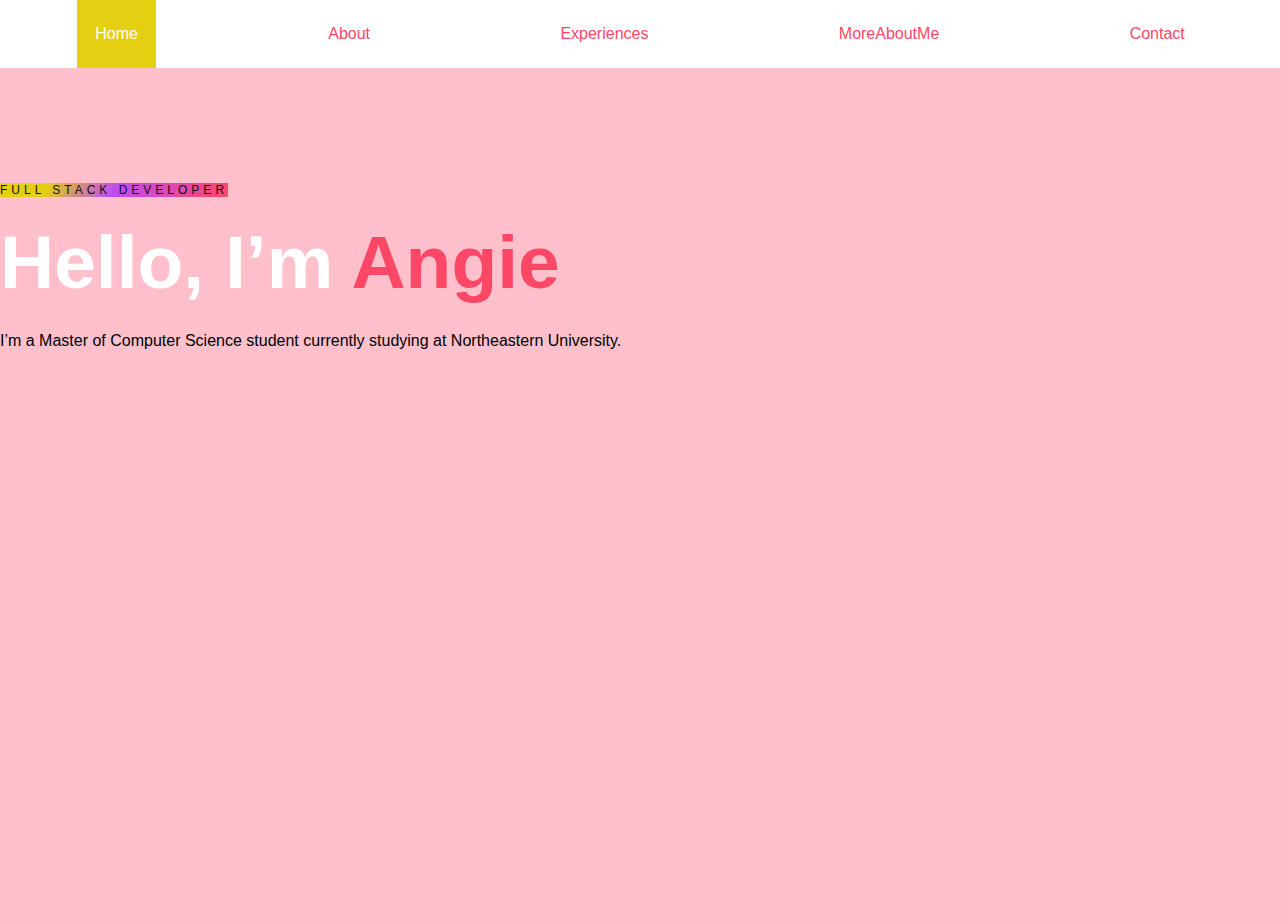
<file: index.html>
<!DOCTYPE html>
<html lang="en">
<head>
    <meta charset="UTF-8">
    <meta http-equiv="X-UA-Compatible" content="IE=edge">
    <meta name="viewport" content="width=device-width, initial-scale=1.0">
    <title>Angie's Personal Website</title>
    <link rel="stylesheet" href="CSS/index.css">

</head>
<body>
    <div class="topnav">
            <a class="active" href="../../index.html">Home</a>
            <a href="./Pages/About/about.html">About</a>
            <a href="./Pages/Experiences/experience.html">Experiences</a>
            <a href="./Pages/MoreAboutMe/moreaboutme.html">MoreAboutMe</a>
            <a href="./Pages/Contact/contact.html">Contact</a></li>
    </div>

        <div class = "section-space content">
            <span class="title">Full Stack Developer</span>
            <h1>Hello, I’m <span>Angie</span></h1>
            <p>
                I’m a Master of Computer Science student currently studying at Northeastern University.
            </p>
        </div>

</body>
</html>
</file>
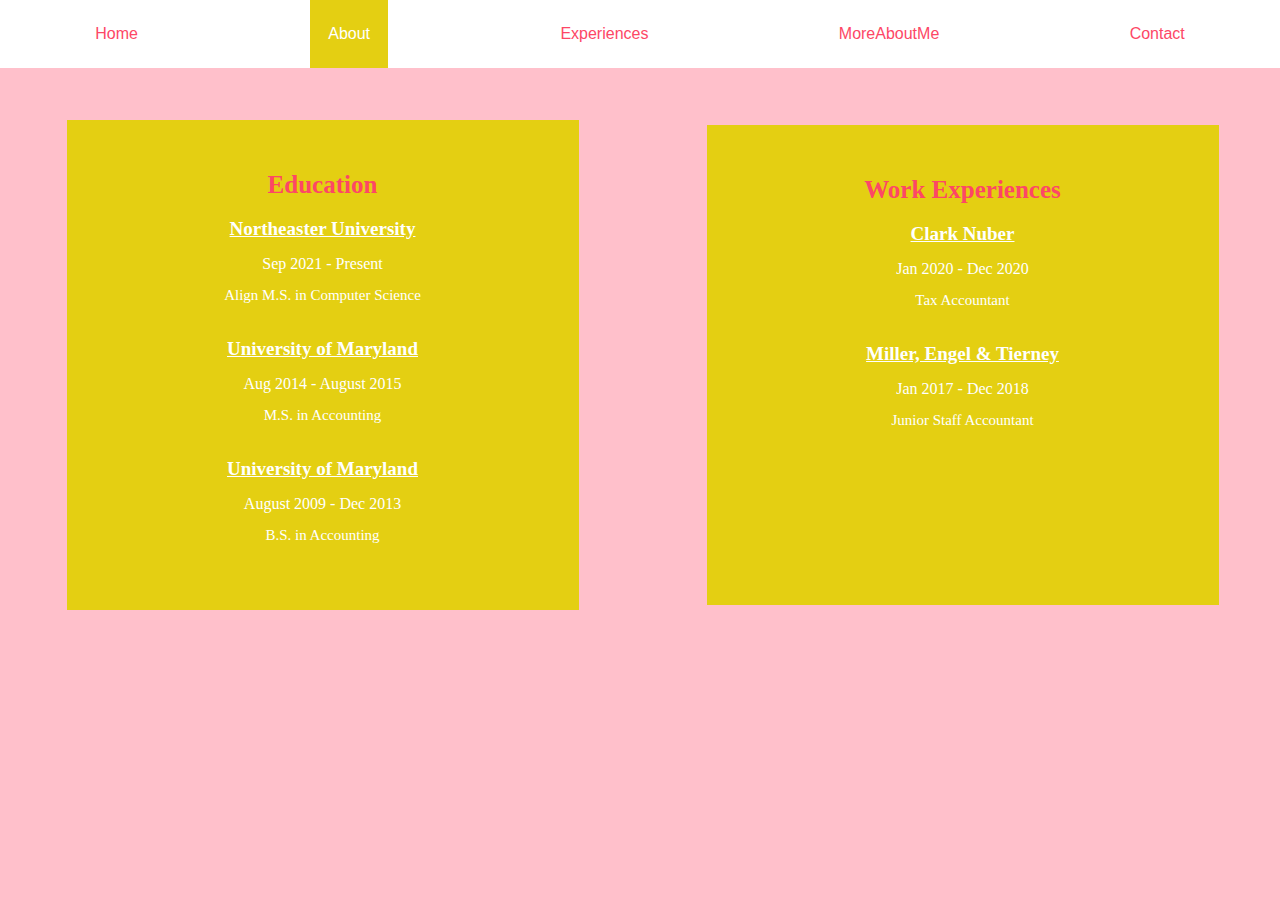
<file: Pages/About/about.html>
<!DOCTYPE html>
<html lang="en">

<head>
    <meta charset="UTF-8">
    <meta http-equiv="X-UA-Compatible" content="IE=edge">
    <meta name="viewport" content="width=device-width, initial-scale=1.0">
    <title>Angie's Personal Website-About me</title>
    <link rel="stylesheet" href="../../CSS/index.css">
    <link rel="stylesheet" href="./about.css">
</head>

<body>
    <div class="topnav">
        <a href="../../index.html">Home</a>
        <a class="active" href="./about.html">About</a>
        <a href="../Experiences/experience.html">Experiences</a>
        <a href="../MoreAboutMe/moreaboutme.html">MoreAboutMe</a>
        <a href="../Contact/contact.html">Contact</a></li>
    </div>

    <div class="box-wrapper">
        <div class="section-space column-2">
            <h1>Education</h1>
            <ul class="education-list">
                <li>
                    <h5>Northeaster University</h5>
                    <p>Sep 2021 - Present</p>
                    <p>Align M.S. in Computer Science</p>
                </li>
                <li>
                    <h5>University of Maryland</h5>
                    <p>Aug 2014 - August 2015</p>
                    <p>M.S. in Accounting</p>
                </li>
                <li>
                    <h5>University of Maryland</h5>
                    <p>August 2009 - Dec 2013</p>
                    <p>B.S. in Accounting</p>
                </li>
            </ul>
        </div>
        <div class="section-space column-2 mobile-col">
            <h1>Work Experiences</h1>
            <ul class="education-list">
                <li>
                    <h5>Clark Nuber</h5>
                    <p>Jan 2020 - Dec 2020</p>
                    <p>Tax Accountant</p>
                </li>
                <li>
                    <h5>Miller, Engel & Tierney</h5>
                    <p>Jan 2017 - Dec 2018</p>
                    <p>Junior Staff Accountant</p>
                </li>
        </div>
    </div>
</body>

</html>
</file>
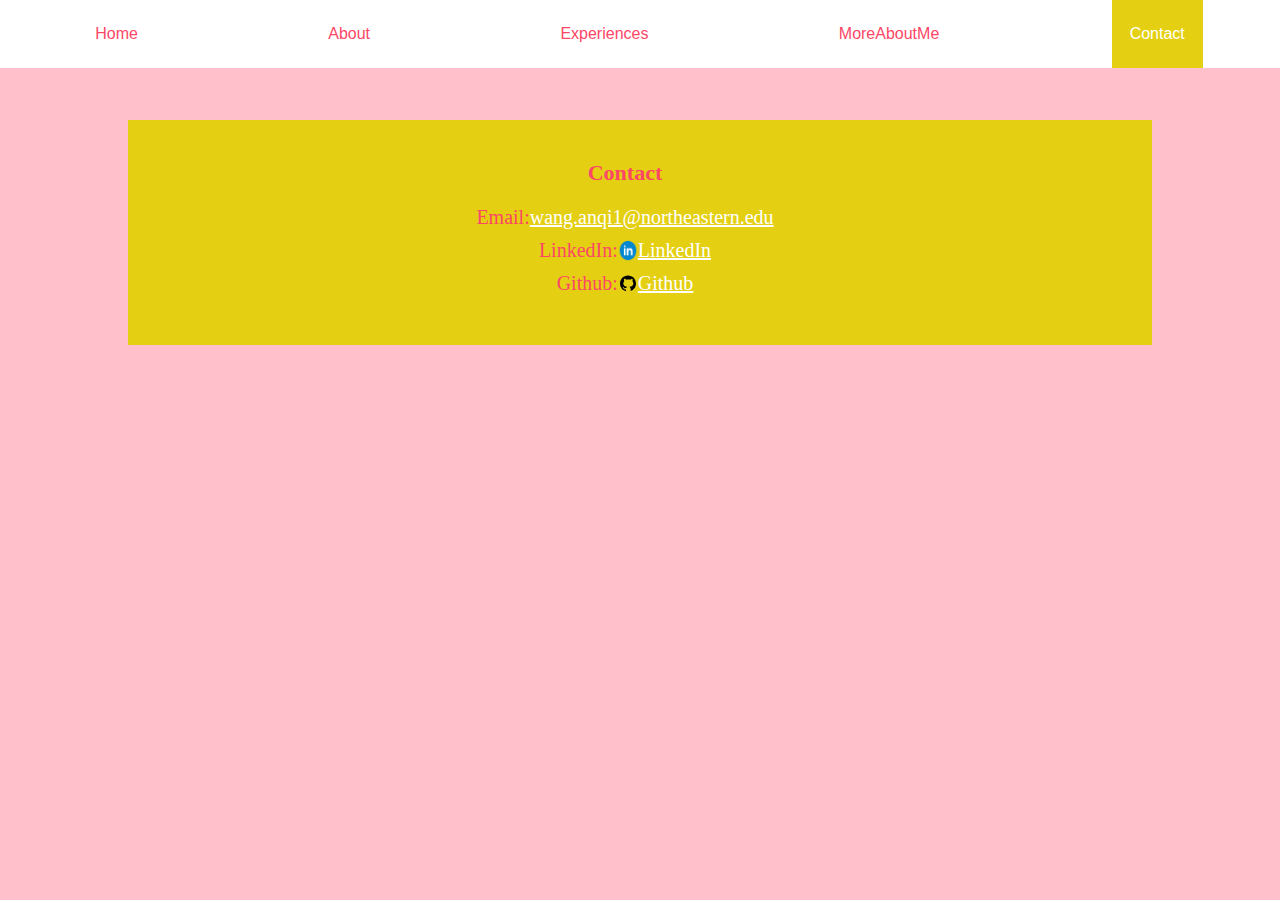
<file: Pages/Contact/contact.html>
<!DOCTYPE html>
<html lang="en">
<head>
    <meta charset="UTF-8">
    <meta http-equiv="X-UA-Compatible" content="IE=edge">
    <meta name="viewport" content="width=device-width, initial-scale=1.0">
    <title>Angie's Personal Website-Contact</title>
    <link rel="stylesheet" href="../../CSS/index.css">
    <link rel="stylesheet" href="./contact.css">
</head>
<body>
    <div class="topnav">
        <a href="../../index.html">Home</a>
        <a href="../About/about.html">About</a>
        <a href="../Experiences/experience.html">Experiences</a>
        <a href="../MoreAboutMe/moreaboutme.html">MoreAboutMe</a>
        <a class="active" href="contact.html">Contact</a></li>
    </div>
    <div class = "section-space contact">
        <h2>Contact</h2>
        <div class = "contact-links">
            <p>Email: <a href="mailto:wang.anqi1@northeastern.edu">wang.anqi1@northeastern.edu</a></p>
            <p>LinkedIn: <img src="../../images/icons8-linkedin-circled-48.png" alt="LinkedIn" /><a href="https://www.linkedin.com/in/anqi-wang-5445aa93" target="_blank">LinkedIn</a></p>
            <p>Github: <img src="../../images/icons8-github.svg" alt="Github" /><a href="https://github.com/Angie828" target="_blank">Github</a></p>
        </div>
    </div>
</body>
</html>
</file>
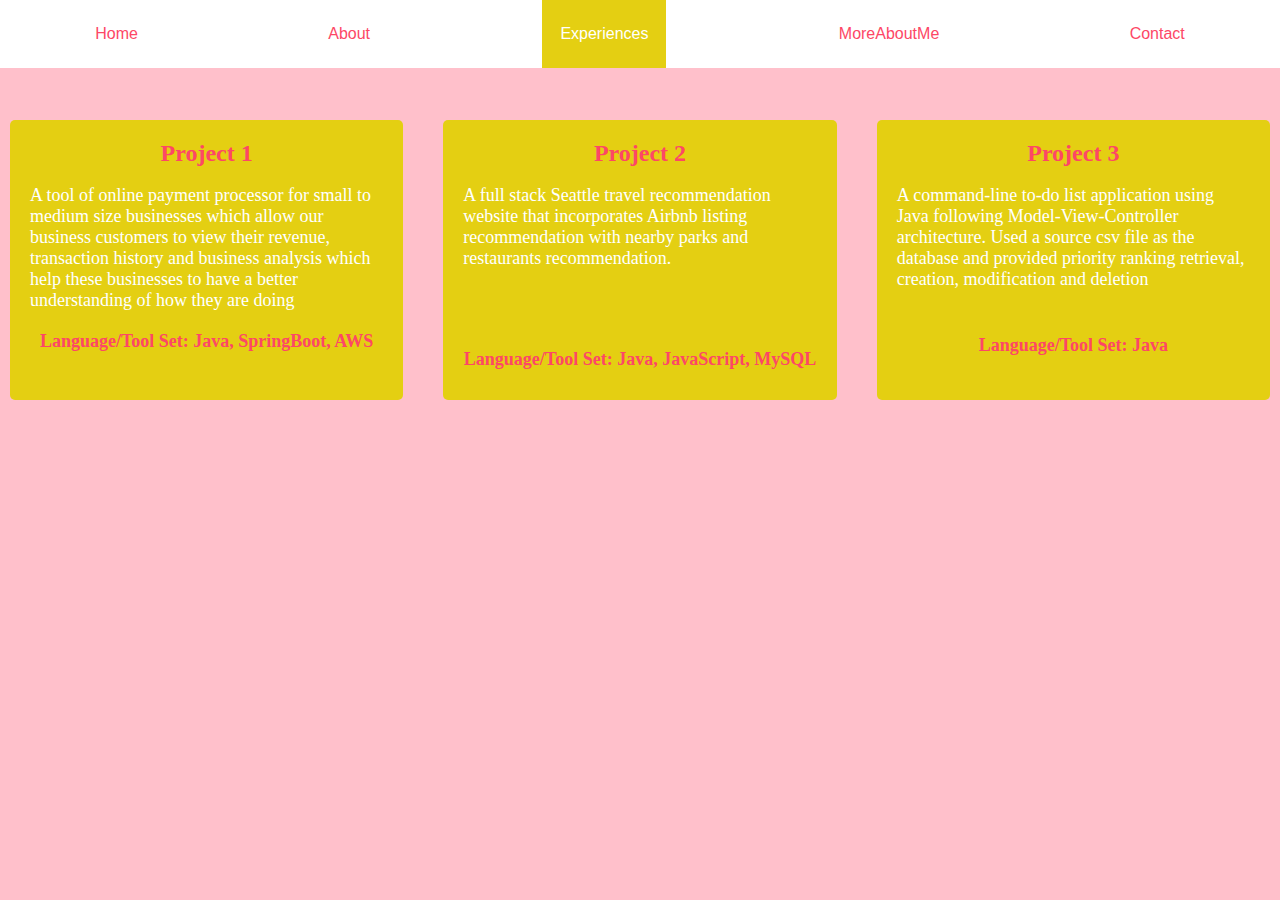
<file: Pages/Experiences/experience.html>
<!DOCTYPE html>
<html lang="en">
<head>
    <meta charset="UTF-8">
    <meta http-equiv="X-UA-Compatible" content="IE=edge">
    <meta name="viewport" content="width=device-width, initial-scale=1.0">
    <title>Angie's Personal Website-Experience</title>
    <link rel="stylesheet" href="../../CSS/index.css">
    <link rel="stylesheet" href="./experience.css">
</head>
<body>
    <div class="topnav">
        <a href="../../index.html">Home</a>
        <a href="../About/about.html">About</a>
        <a class="active" href="../Experiences/experience.html">Experiences</a>
        <a href="../MoreAboutMe/moreaboutme.html">MoreAboutMe</a>
        <a href="../Contact/contact.html">Contact</a></li>
    </div>
    <div class="grid-container">
        <div class="section-space project">
          <h3>Project 1</h3>
          <p>A tool of online payment processor for small to medium size businesses which allow our business customers to view their revenue, transaction history and business analysis which help these businesses to have a better understanding of how they are doing</p>
          <h4>Language/Tool Set: Java, SpringBoot, AWS</h4>
        </div>
        <div class="section-space project">
          <h3>Project 2</h3>
          <p>A full stack Seattle travel recommendation website that incorporates Airbnb listing recommendation with nearby parks and restaurants recommendation.</p>
          <h5>Language/Tool Set: Java, JavaScript, MySQL</h5>
        </div>
        <div class="section-space project mobile-col">
          <h3>Project 3</h3>
          <p>A command-line to-do list application using Java following Model-View-Controller architecture. Used a source csv file as the database and provided priority ranking retrieval, creation, modification and deletion </p>
          <h6>Language/Tool Set: Java</h6>
        </div>
      </div>
</body>

</html> 

</body>
</html>
</file>
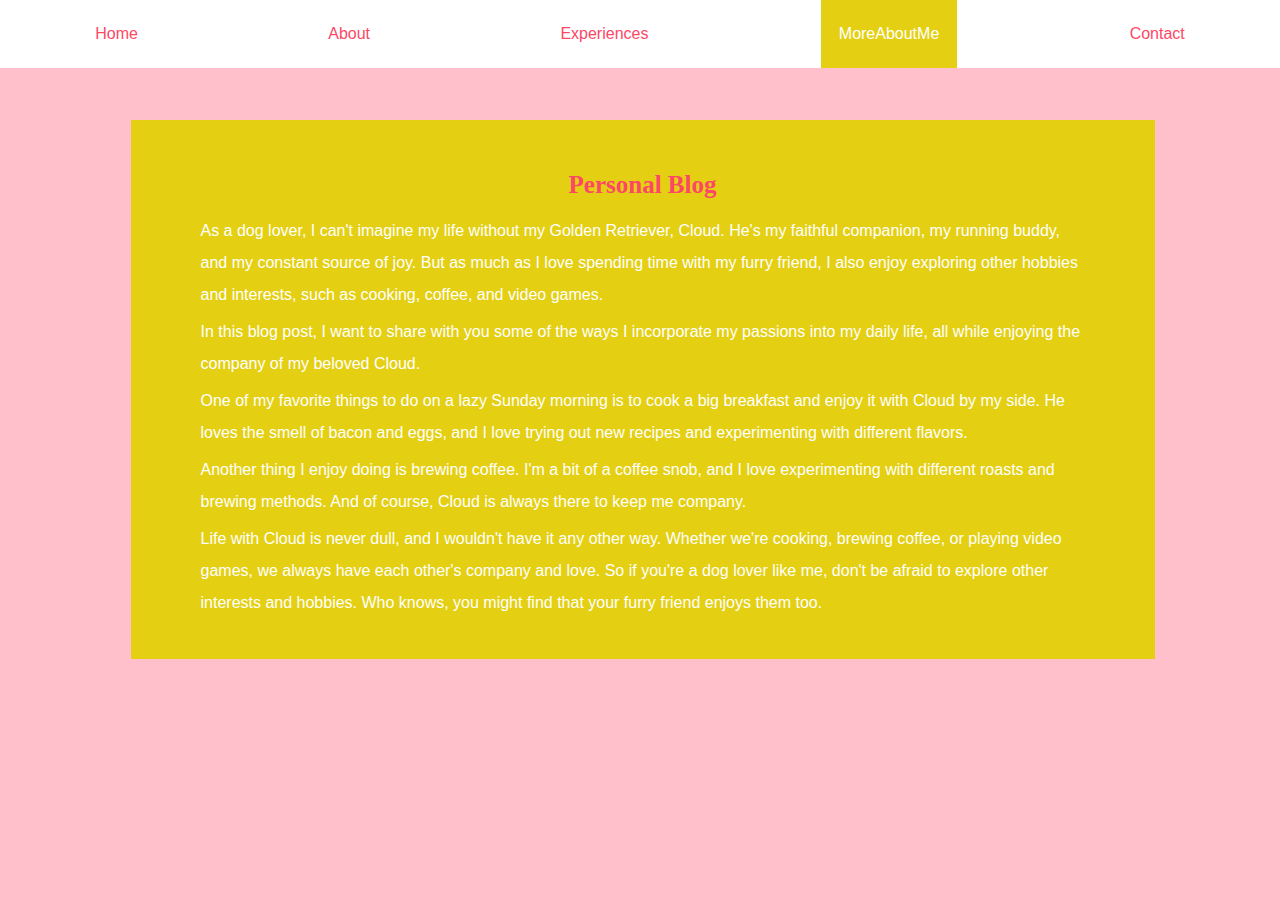
<file: Pages/MoreAboutMe/moreaboutme.html>
<!DOCTYPE html>
<html lang="en">

<head>
    <meta charset="UTF-8">
    <meta http-equiv="X-UA-Compatible" content="IE=edge">
    <meta name="viewport" content="width=device-width, initial-scale=1.0">
    <title>Angie's Personal Website-MoreAboutMe</title>
    <link rel="stylesheet" href="../../CSS/index.css">
    <link rel="stylesheet" href="./moreaboutme.css">
</head>

<body>
    <div class="topnav">
        <a href="../../index.html">Home</a>
        <a href="../About/about.html">About</a>
        <a href="../Experiences/experience.html">Experiences</a>
        <a class="active" href="./moreaboutme.html">MoreAboutMe</a>
        <a href="../Contact/contact.html">Contact</a></li>
    </div>

    <div class="box-wrapper">
        <div class="section-space column-2">
            <h1>Personal Blog</h1>
            <p>As a dog lover, I can't imagine my life without my Golden Retriever, Cloud. He's my faithful companion, my running buddy, and my constant source of joy. But as much as I love spending time with my furry friend, I also enjoy exploring other hobbies and interests, such as cooking, coffee, and video games.</p>
            <p>In this blog post, I want to share with you some of the ways I incorporate my passions into my daily life, all while enjoying the company of my beloved Cloud.</p>
            <p>One of my favorite things to do on a lazy Sunday morning is to cook a big breakfast and enjoy it with Cloud by my side. He loves the smell of bacon and eggs, and I love trying out new recipes and experimenting with different flavors.</p>
            <p>Another thing I enjoy doing is brewing coffee. I'm a bit of a coffee snob, and I love experimenting with different roasts and brewing methods. And of course, Cloud is always there to keep me company.</p>
            <p>Life with Cloud is never dull, and I wouldn't have it any other way. Whether we're cooking, brewing coffee, or playing video games, we always have each other's company and love. So if you're a dog lover like me, don't be afraid to explore other interests and hobbies. Who knows, you might find that your furry friend enjoys them too.</p>
        </div>
        </div>
    </div>
</body>

</html>
</file>
<file: CSS/index.css>
body{
  background: pink;
  color: white;
  position: relative;
}

* {
  box-sizing: border-box;
  margin: 0;
  padding: 0;
}

.content {
    /* position: absolute;
    top: 35%;
    left: 8%; */
    font-family: Verdana, Arial;
  }

.content .title {
    color: #131010;
    font-size: 12px;
    text-transform: uppercase;
    letter-spacing: 4px;
    display: inline-block;
    margin-bottom: 20px;
    background: linear-gradient(
      120deg,
      #e4cf12 20.69%,
      #be4cf3 50.19%,
      #fd4766
    );
  }
.content h1 {
    color:white;
    font-size: 75px;
    font-weight: 900;
    line-height: 90px;
    text-transform: inherit;
    width: 70%;
  }
.content h1 span {
    color: #fd4766;
  }
.content p {
    width: 55%;
    color: black;
    margin-top: 25px;
    margin-bottom: 30px;
  }

  .section-space {
    margin-top: 180px;
  }

  .topnav {
    position: fixed;
    top: 0px;
    background-color: white;
    width: 100%;
    text-align: center;
    display: flex;
    font-size: 1rem;
    color: ghostwhite;
    font-family: Verdana, Arial;
    justify-content: space-around;
  }
  

.topnav a {
    /* float: left; */
    color: #fd4766;
    text-align: center;
    padding: 25px 18px;
    text-decoration: none;
    font-size: px;
  }
  
.topnav a:hover {
    background-color: #e4cf12;
    color: white;
    transition: 0.4s all ease-in;
  }
  
  .topnav a.active {
    background-color: #e4cf12;
    color: white;
  }

  @media screen and (max-width:576px){
    .topnav {
      top: unset;
      bottom: 0;
      font-size: 0.7rem;
    }
    .topnav a {
      padding: 25px 12px;
    }
    .content h1 {
      font-size: 50px;
      line-height: initial;
  }

 
}
</file>
<file: Pages/About/about.css>
.column-2 {
    float:left;
    width: 80%;
    padding: 40px;
    padding-left:70px;
    padding-right: 70px;
    min-height: 480px;
    margin:30px;
    margin-right:25px;
    margin-bottom: 50px;
    background-color: #e4cf12;
    line-height:2;
    text-align: center;
}

.section-space.column-2{
  margin-top: 120px;
}

.box-wrapper {
  display: grid;
  grid-template-columns: 1fr 1fr;
  place-items: center;
}

.box-wrapper h1{
  font-size: 25px;
  color:#fd4766
}

.education-list{
  list-style: none;
}

.education-list li {
  margin-bottom: 20px;
}

.education-list li h5 {
  font-size: 19px;
  font-weight: 600;
  text-decoration-line: underline
}

.education-list li p:last-child {
  font-size: 15px;
}

@media screen and (max-width: 576px) {
  .column-2 {
    float: none;
    clear: both;
    width: 80%;
    padding: 40px 70px;
    margin: 0 auto 20px;
}

.box-wrapper {
  grid-template-columns: 1fr;
  place-items: center;
}
.mobile-col {
  margin-bottom: 120px;
  
}
}
</file>
<file: Pages/Contact/contact.css>
.contact{
  background:#e4cf12 ;
  padding: 40px 70px 40px 40px;
  width: 80%;
  text-align: center;
  margin: 120px auto;
}

.contact h2{
  margin-bottom: 20px;
  font-size: 22px;
  color:#fd4766
}

.contact p{
  font-size: 20px;
  margin-bottom: 10px;
  display: flex;
  justify-content: center;
  color:#fd4766;
}

.contact p a{
  display: inline-block;
  color: white;
}

.contact p a:hover{
  opacity: 0.8;
  transition: 0.4s all ease-in;
}

.contact p img {
  width: 20px;
}
</file>
<file: Pages/Experiences/experience.css>
.section-space.project{
  margin-top: 120px;
}


.grid-container {
  display: grid;
  grid-template-columns: repeat(3, 1fr);
  grid-gap: 20px;
}

.project {
  display: flex;
  flex-direction: column;
  align-items: center;
  text-align: center;
  padding: 20px;
  background-color: #e4cf12;
  border-radius: 5px;
  margin-left: 10px;
  margin-right: 10px;
}

.project h3 {
  font-size: 24px;
  margin-bottom: 10px;
  color: #fd4766
}

.project h4 {
  font-size: 18px;
  margin-bottom: 10px;
  color: #fd4766
}

.project h5 {
  font-size: 18px;
  margin-top: 60px;
  margin-bottom: 10px;
  color: #fd4766
}

.project h6 {
  font-size: 18px;
  margin-top: 25px;
  margin-bottom: 10px;
  color: #fd4766
}

.project p {
  font-size: 18px;
  margin-bottom: 20px;
  text-align: left;
  margin-top: 8px;
}

@media screen and (max-width: 576px) {
  .project {
    float: none;
    clear: both;
    width: 80%;
    padding: 40px 70px;
    margin: 0 auto 20px;
}

.grid-container {
  grid-template-columns: 1fr;
  place-items: center;
}
.mobile-col {
  margin-bottom: 120px;
}
}
</file>
<file: Pages/MoreAboutMe/moreaboutme.css>
.column-2 {
    float:left;
    width: 80%;
    padding: 40px;
    padding-left:70px;
    padding-right: 70px;
    min-height: 480px;
    margin:30px;
    margin-right:25px;
    margin-bottom: 50px;
    background-color: #e4cf12;
    line-height:2;
    text-align: center;
}

.section-space.column-2{
  margin-top: 120px;
}

.column-2 p {
  text-align: left;
  margin-top: 5px;
  font-family: "Gill Sans", sans-serif;;
  
}

  .box-wrapper {
    display: grid;
    grid-template-columns: 1fr;
    place-items: center;
  }

  .column-2 h1{
    font-size: 25px;
    color:#fd4766;
  }

  @media screen and (max-width: 576px) {
    .column-2 {
      float: none;
      clear: both;
      width: 80%;
      padding: 40px 70px;
      margin: 0 auto 20px;
  }
  
  .box-wrapper {
    grid-template-columns: 1fr;
    place-items: center;
  }
  .mobile-col {
    margin-bottom: 120px;
  }
  }
</file>
